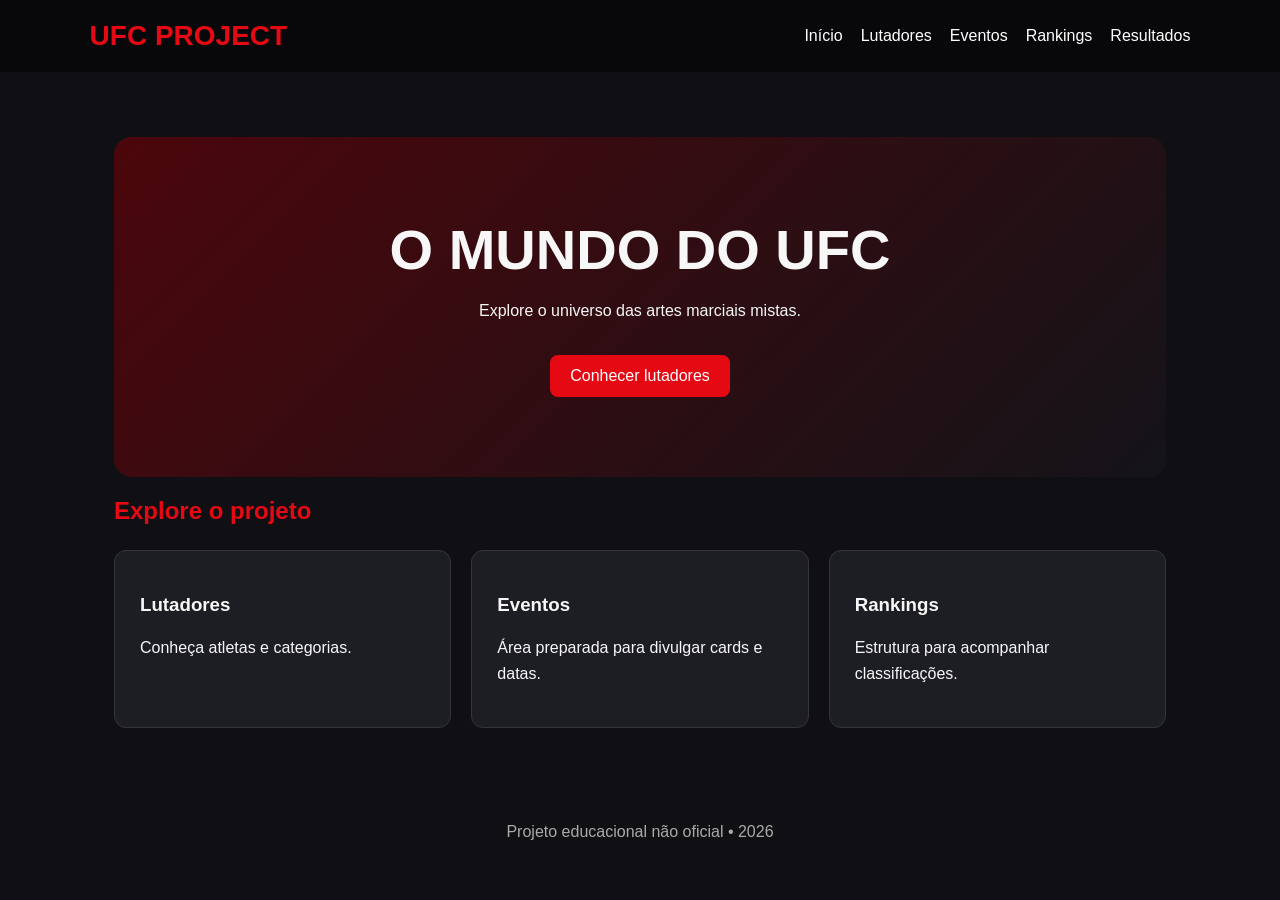
<file: UFC-PROJECT/index.html>
<!DOCTYPE html><html lang="pt-BR"><head><meta charset="UTF-8"><meta name="viewport" content="width=device-width,initial-scale=1"><title>UFC | Página inicial</title><link rel="stylesheet" href="css/style.css"><link rel="stylesheet" href="css/responsive.css"></head><body><header><strong>UFC PROJECT</strong><nav><a href="index.html">Início</a><a href="pages/lutadores.html">Lutadores</a><a href="pages/eventos.html">Eventos</a><a href="pages/rankings.html">Rankings</a><a href="pages/resultados.html">Resultados</a></nav></header><main><section class="hero"><h1>O MUNDO DO UFC</h1><p>Explore o universo das artes marciais mistas.</p><a class="button" href="pages/lutadores.html">Conhecer lutadores</a></section><h2>Explore o projeto</h2><div class="grid"><div class="card"><h3>Lutadores</h3><p>Conheça atletas e categorias.</p></div><div class="card"><h3>Eventos</h3><p>Área preparada para divulgar cards e datas.</p></div><div class="card"><h3>Rankings</h3><p>Estrutura para acompanhar classificações.</p></div></div></main><footer>Projeto educacional não oficial • <span data-year></span></footer><script src="js/script.js"></script></body></html>
</file>
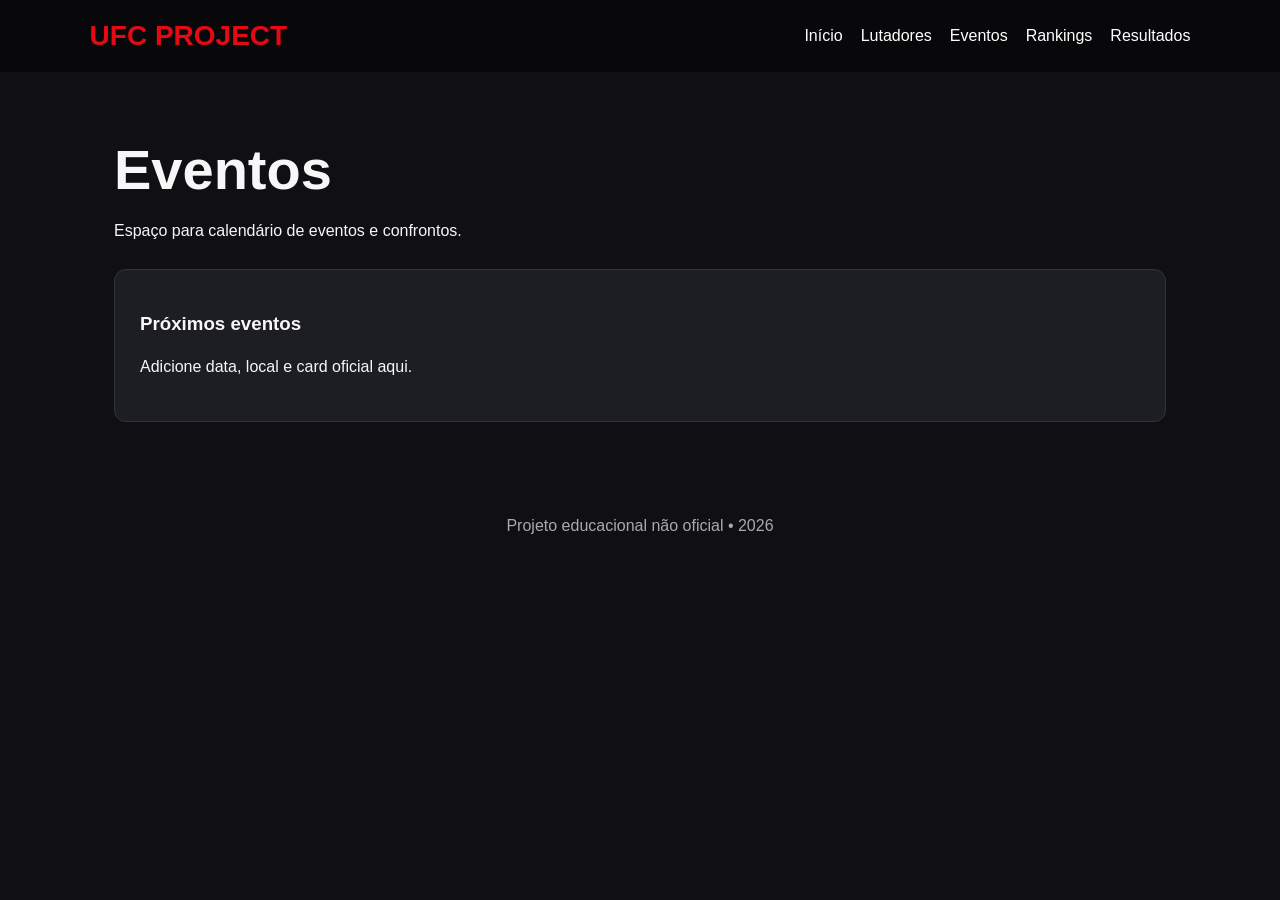
<file: UFC-PROJECT/pages/eventos.html>
<!DOCTYPE html><html lang="pt-BR"><head><meta charset="UTF-8"><meta name="viewport" content="width=device-width,initial-scale=1"><title>Eventos | UFC Project</title><link rel="stylesheet" href="../css/style.css"><link rel="stylesheet" href="../css/responsive.css"></head><body><header><strong>UFC PROJECT</strong><nav><a href="../index.html">Início</a><a href="lutadores.html">Lutadores</a><a href="eventos.html">Eventos</a><a href="rankings.html">Rankings</a><a href="resultados.html">Resultados</a></nav></header><main><h1>Eventos</h1><p>Espaço para calendário de eventos e confrontos.</p><div class="grid"><article class="card"><h3>Próximos eventos</h3><p>Adicione data, local e card oficial aqui.</p></article></div></main><footer>Projeto educacional não oficial • <span data-year></span></footer><script src="../js/script.js"></script></body></html>
</file>
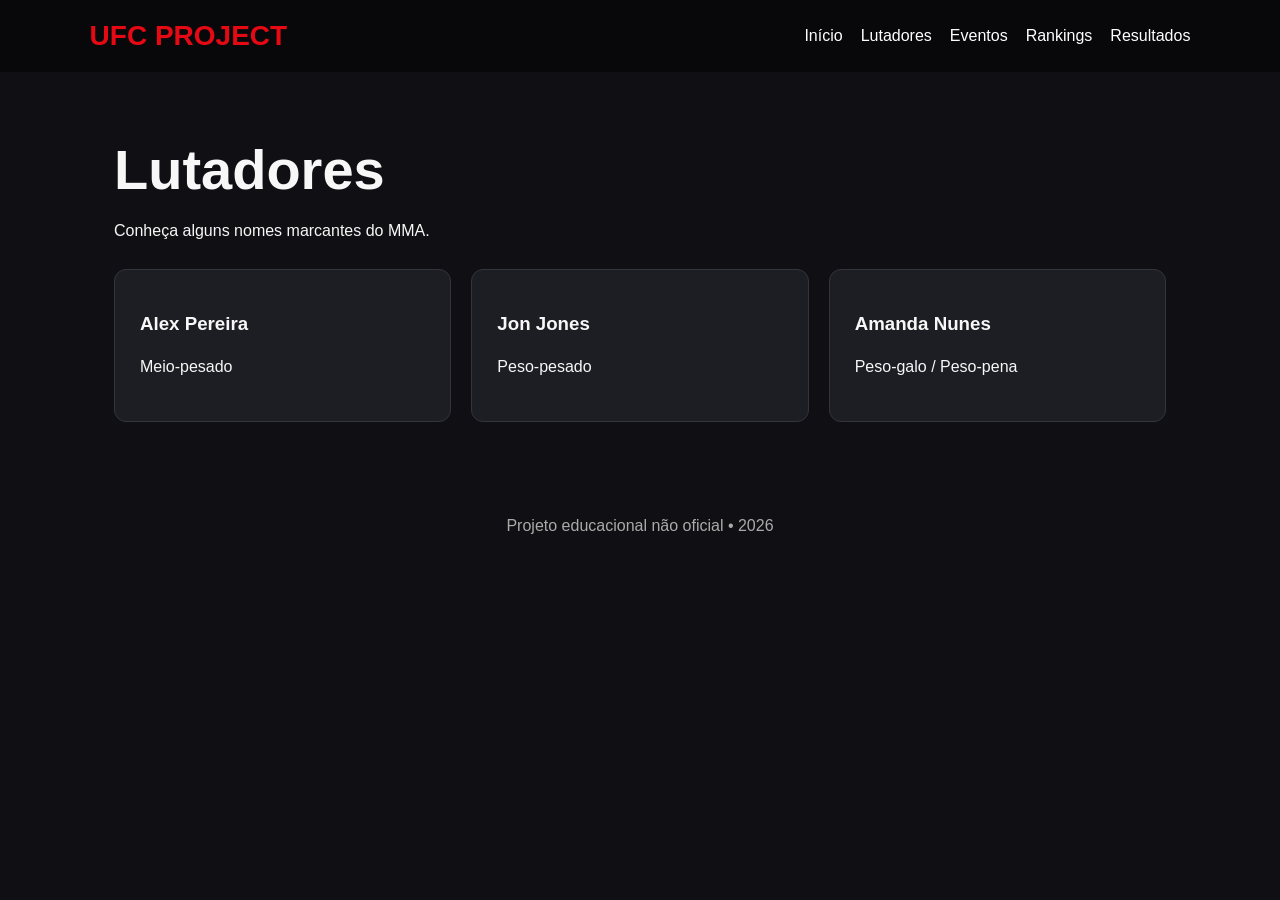
<file: UFC-PROJECT/pages/lutadores.html>
<!DOCTYPE html><html lang="pt-BR"><head><meta charset="UTF-8"><meta name="viewport" content="width=device-width,initial-scale=1"><title>Lutadores | UFC Project</title><link rel="stylesheet" href="../css/style.css"><link rel="stylesheet" href="../css/responsive.css"></head><body><header><strong>UFC PROJECT</strong><nav><a href="../index.html">Início</a><a href="lutadores.html">Lutadores</a><a href="eventos.html">Eventos</a><a href="rankings.html">Rankings</a><a href="resultados.html">Resultados</a></nav></header><main><h1>Lutadores</h1><p>Conheça alguns nomes marcantes do MMA.</p><div class="grid"><article class="card"><h3>Alex Pereira</h3><p>Meio-pesado</p></article><article class="card"><h3>Jon Jones</h3><p>Peso-pesado</p></article><article class="card"><h3>Amanda Nunes</h3><p>Peso-galo / Peso-pena</p></article></div></main><footer>Projeto educacional não oficial • <span data-year></span></footer><script src="../js/script.js"></script></body></html>
</file>
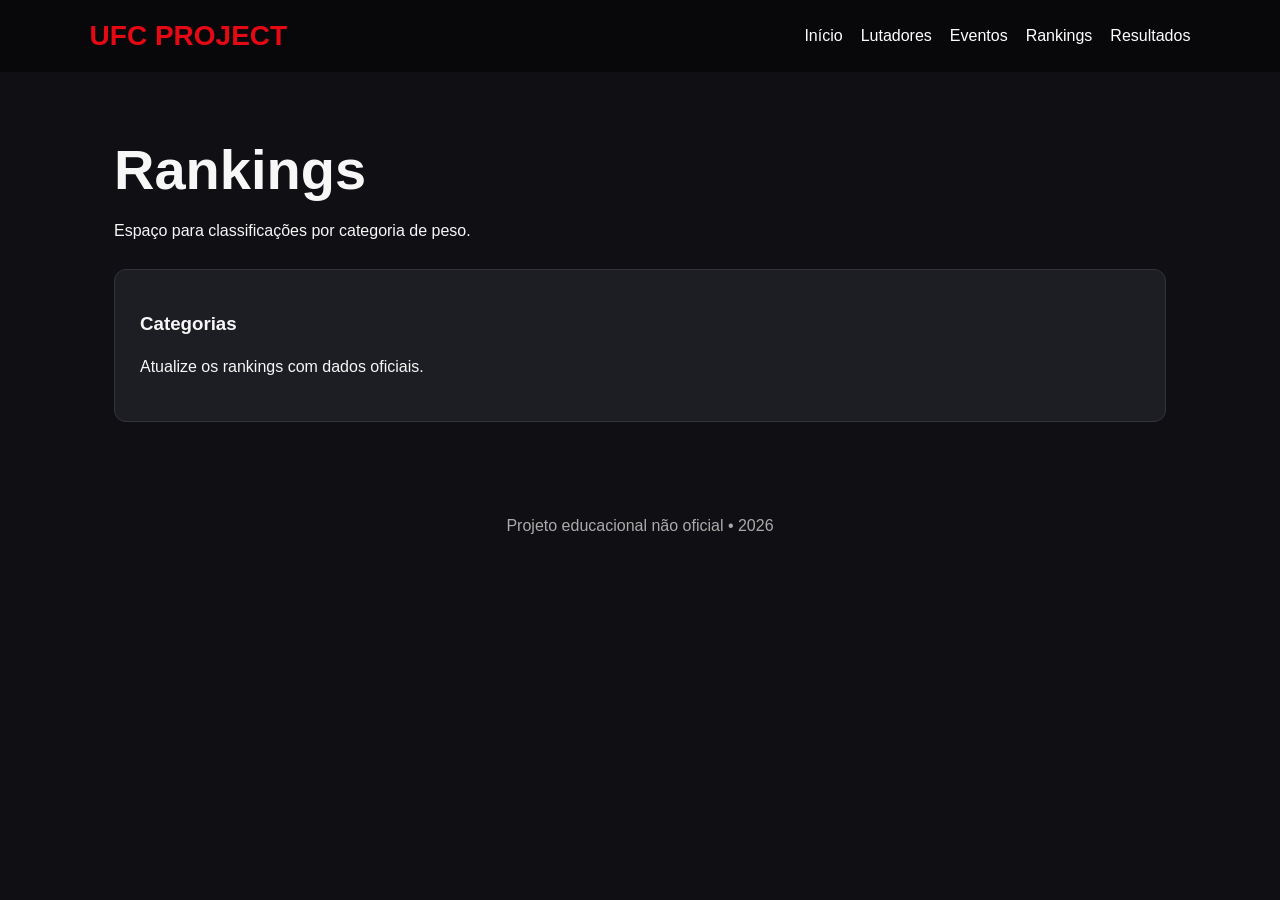
<file: UFC-PROJECT/pages/rankings.html>
<!DOCTYPE html><html lang="pt-BR"><head><meta charset="UTF-8"><meta name="viewport" content="width=device-width,initial-scale=1"><title>Rankings | UFC Project</title><link rel="stylesheet" href="../css/style.css"><link rel="stylesheet" href="../css/responsive.css"></head><body><header><strong>UFC PROJECT</strong><nav><a href="../index.html">Início</a><a href="lutadores.html">Lutadores</a><a href="eventos.html">Eventos</a><a href="rankings.html">Rankings</a><a href="resultados.html">Resultados</a></nav></header><main><h1>Rankings</h1><p>Espaço para classificações por categoria de peso.</p><div class="grid"><article class="card"><h3>Categorias</h3><p>Atualize os rankings com dados oficiais.</p></article></div></main><footer>Projeto educacional não oficial • <span data-year></span></footer><script src="../js/script.js"></script></body></html>
</file>
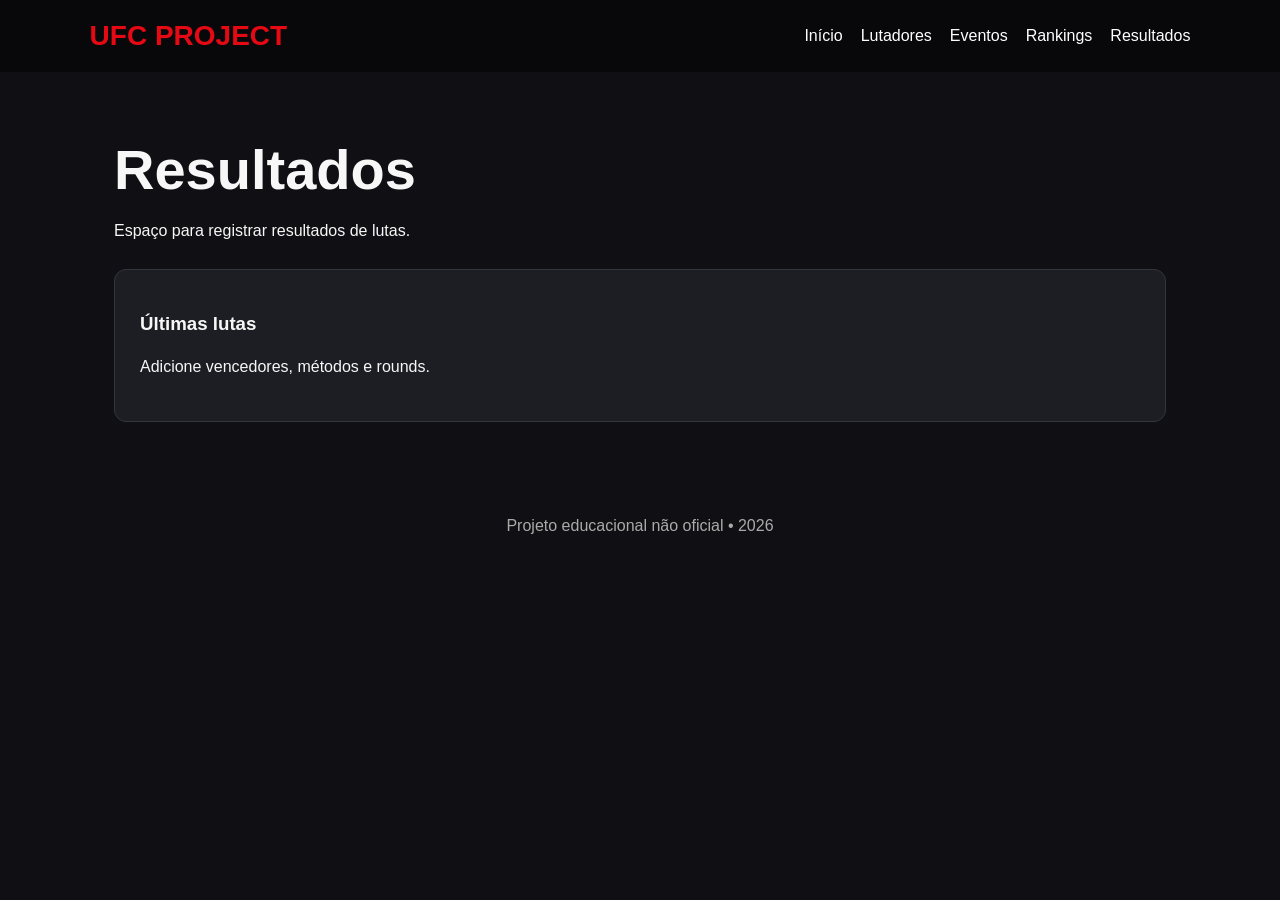
<file: UFC-PROJECT/pages/resultados.html>
<!DOCTYPE html><html lang="pt-BR"><head><meta charset="UTF-8"><meta name="viewport" content="width=device-width,initial-scale=1"><title>Resultados | UFC Project</title><link rel="stylesheet" href="../css/style.css"><link rel="stylesheet" href="../css/responsive.css"></head><body><header><strong>UFC PROJECT</strong><nav><a href="../index.html">Início</a><a href="lutadores.html">Lutadores</a><a href="eventos.html">Eventos</a><a href="rankings.html">Rankings</a><a href="resultados.html">Resultados</a></nav></header><main><h1>Resultados</h1><p>Espaço para registrar resultados de lutas.</p><div class="grid"><article class="card"><h3>Últimas lutas</h3><p>Adicione vencedores, métodos e rounds.</p></article></div></main><footer>Projeto educacional não oficial • <span data-year></span></footer><script src="../js/script.js"></script></body></html>
</file>
<file: UFC-PROJECT/css/style.css>
:root{--red:#e50914;--bg:#101014;--panel:#1d1d24;--text:#f7f7f7}*{box-sizing:border-box}body{margin:0;font-family:Arial,sans-serif;background:var(--bg);color:var(--text)}header{background:#08080b;padding:20px 7%;display:flex;justify-content:space-between;align-items:center;gap:20px}header strong{color:var(--red);font-size:28px}nav a{color:white;text-decoration:none;margin-left:18px}nav a:hover{color:var(--red)}main{max-width:1100px;margin:auto;padding:65px 24px}.hero{padding:80px 25px;text-align:center;background:linear-gradient(135deg,#4b060b,#141419);border-radius:18px}h1{font-size:clamp(32px,5vw,56px);margin:0 0 15px}h2{color:var(--red)}p{line-height:1.6}.grid{display:grid;grid-template-columns:repeat(auto-fit,minmax(220px,1fr));gap:20px;margin-top:25px}.card{background:var(--panel);padding:25px;border-radius:12px;border:1px solid #34343b}.button{display:inline-block;background:var(--red);color:white;padding:12px 20px;text-decoration:none;border-radius:8px;margin-top:15px}footer{text-align:center;padding:30px;color:#aaa}
</file>
<file: UFC-PROJECT/css/responsive.css>
@media(max-width:650px){header{flex-direction:column}nav{display:flex;flex-wrap:wrap;justify-content:center;gap:10px}nav a{margin:0}.hero{padding:55px 15px}main{padding:30px 16px}}
</file>
